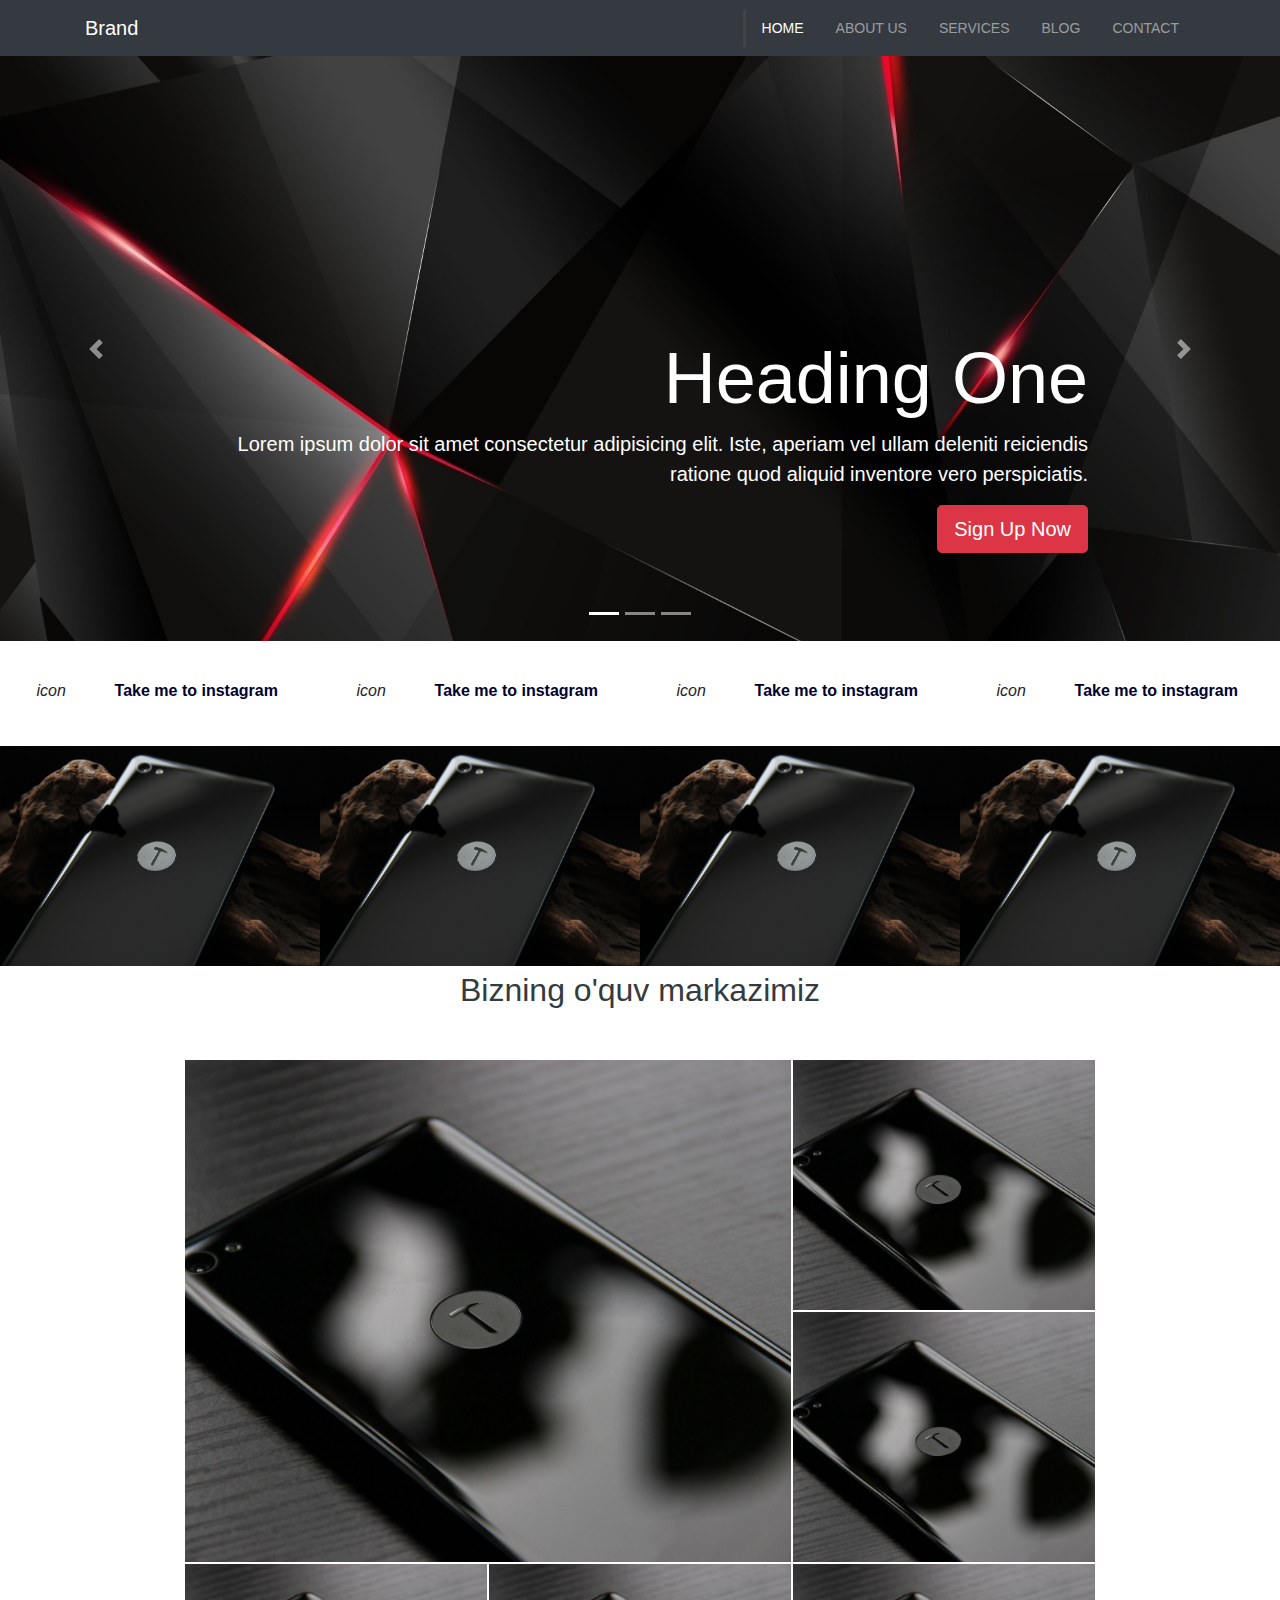
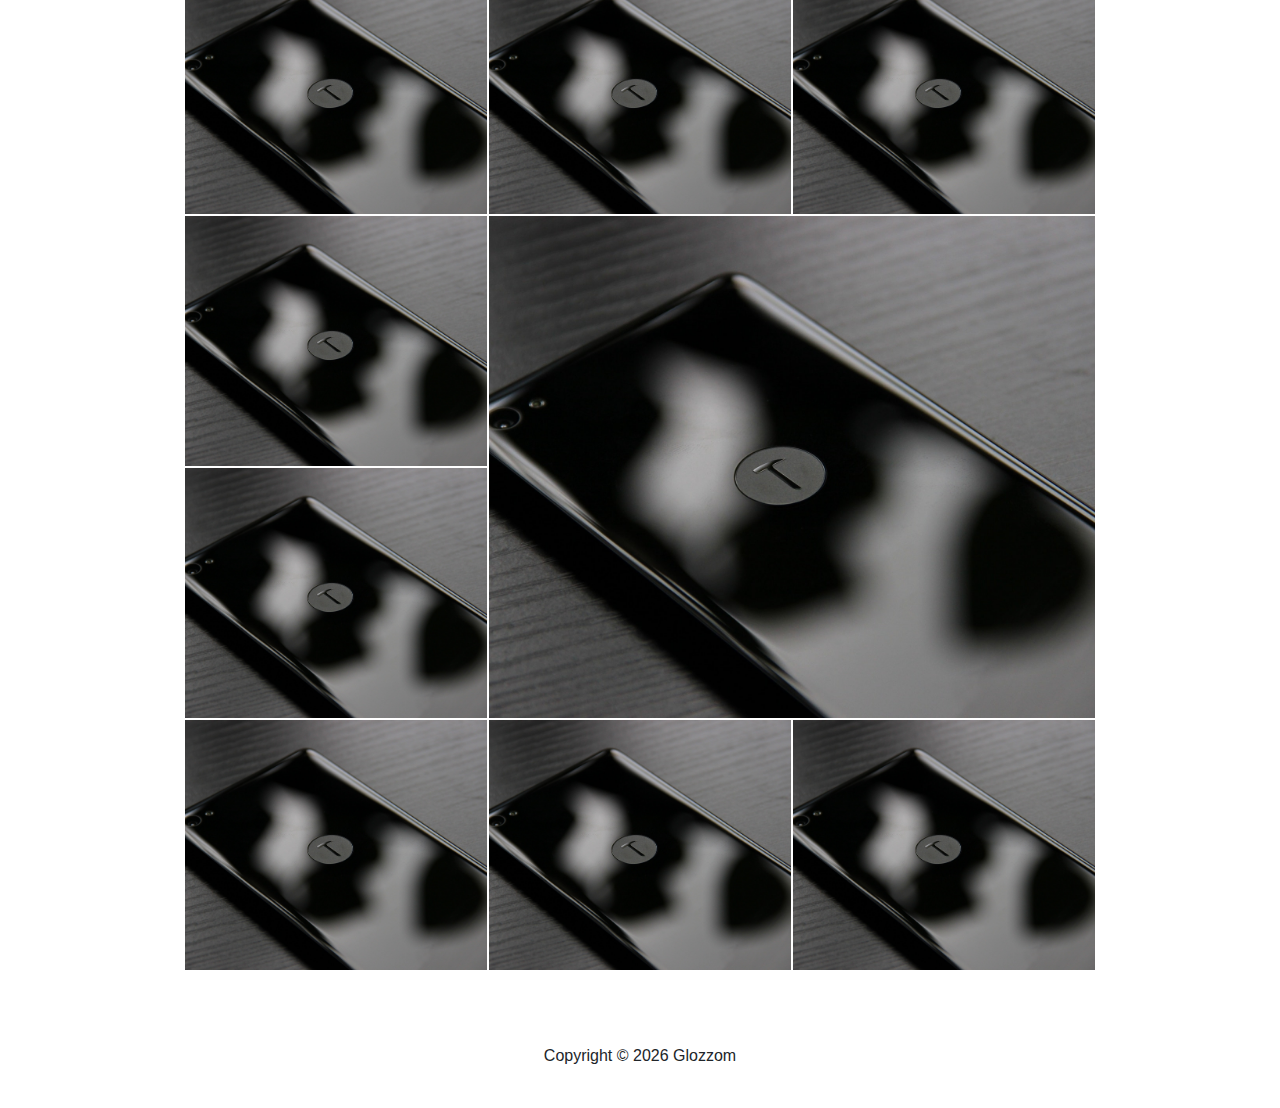
<file: index.html>
<!DOCTYPE html>
<html lang="en">
  <head>
    <meta charset="UTF-8" />
    <meta name="viewport" content="width=device-width, initial-scale=1.0" />
    <meta http-equiv="X-UA-Compatible" content="ie=edge" />
    <link rel="icon" href="./img/ahsan-logo.jpg">
    <link rel="stylesheet" href="./vendors/css/all.css" />
    <link rel="stylesheet" href="./vendors/bootstrap.css" />
    <link rel="stylesheet" href="./css/gallery.min.css">
    <link
      rel="stylesheet"
      href="https://cdn.jsdelivr.net/npm/bootstrap-icons@1.5.0/font/bootstrap-icons.css"
    />
    <link rel="stylesheet" href="./css/style.css" />
    <title>Ahsan EDU</title>
  </head>

  <body>
    <nav class="navbar navbar-expand-md navbar-dark bg-dark">
      <div class="container">
        <a href="./index.html" class="navbar-brand my_outline_none">Brand</a>
        <button
          class="navbar-toggler border-0 my_outline_none"
          data-toggle="collapse"
          data-target="#navbarCollapse"
        >
          <div class="animated-icon3">
            <span></span>
            <span></span>
            <span></span>
          </div>
        </button>
        <div class="collapse navbar-collapse" id="navbarCollapse">
          <ul class="navbar-nav ml-auto">
            <li class="nav-item active">
              <a href="./index.html" class="nav-link my_outline_none">Home</a>
            </li>
            <li class="nav-item">
              <a href="./about.html" class="nav-link my_outline_none">About Us</a>
            </li>
            <li class="nav-item">
              <a href="./services.html" class="nav-link my_outline_none">Services</a>
            </li>
            <li class="nav-item">
              <a href="./blog.html" class="nav-link my_outline_none">Blog</a>
            </li>
            <li class="nav-item">
              <a href="./contact.html" class="nav-link my_outline_none">Contact</a>
            </li>
          </ul>
        </div>
      </div>
    </nav>

    <!-- SHOWCASE SLIDER -->
    <header>
      <section id="showcase">
        <div id="myCarousel" class="carousel slide" data-ride="carousel">
          <ol class="carousel-indicators">
            <li data-target="#myCarousel" data-slide-to="0" class="active"></li>
            <li data-target="#myCarousel" data-slide-to="1"></li>
            <li data-target="#myCarousel" data-slide-to="2"></li>
          </ol>
          <div class="carousel-inner">
            <div class="carousel-item carousel-image-1 active">
              <div class="container">
                <div class="carousel-caption d-none d-sm-block text-right mb-5">
                  <h2 class="display-3">Heading One</h2>
                  <p class="lead">
                    Lorem ipsum dolor sit amet consectetur adipisicing elit.
                    Iste, aperiam vel ullam deleniti reiciendis ratione quod
                    aliquid inventore vero perspiciatis.
                  </p>
                  <a href="#" class="btn btn-danger btn-lg my_outline_none">Sign Up Now</a>
                </div>
              </div>
            </div>

            <div class="carousel-item carousel-image-2">
              <div class="container">
                <div class="carousel-caption d-none d-sm-block mb-5">
                  <h2 class="display-3">Heading Two</h2>
                  <p class="lead">
                    Lorem ipsum dolor sit amet consectetur adipisicing elit.
                    Iste, aperiam vel ullam deleniti reiciendis ratione quod
                    aliquid inventore vero perspiciatis.
                  </p>
                  <a href="#" class="btn btn-primary btn-lg my_outline_none">Learn More</a>
                </div>
              </div>
            </div>

            <div class="carousel-item carousel-image-3">
              <div class="container">
                <div class="carousel-caption d-none d-sm-block text-right mb-5">
                  <h2 class="display-3">Heading Three</h2>
                  <p class="lead">
                    Lorem ipsum dolor sit amet consectetur adipisicing elit.
                    Iste, aperiam vel ullam deleniti reiciendis ratione quod
                    aliquid inventore vero perspiciatis.
                  </p>
                  <a href="#" class="btn btn-dark btn-lg my_outline_none">Learn More</a>
                </div>
              </div>
            </div>
          </div>

          <a href="#myCarousel" data-slide="prev" class="carousel-control-prev">
            <span class="carousel-control-prev-icon"></span>
          </a>

          <a href="#myCarousel" data-slide="next" class="carousel-control-next">
            <span class="carousel-control-next-icon"></span>
          </a>
        </div>
      </section>
    </header>
    <main>
      <!-- icons & links -->
      <section>
        <div class="">
          <div class="row d-flex m-auto justify-content-center text-center">
            <div class="col-md-3 d-flex justify-content-center my_icon_link">
              <i class="col-3">icon</i>
              <a
                href="http://instagram.com"
                class="col-9 my_outline_none"
                target="_blank"
                rel="noopener noreferrer"
                >Take me to instagram</a
              >
            </div>
            <div class="col-md-3 d-flex justify-content-center my_icon_link">
              <i class="col-3">icon</i>
              <a
                href="http://instagram.com"
                class="col-9 my_outline_none"
                target="_blank"
                rel="noopener noreferrer"
                >Take me to instagram</a
              >
            </div>
            <div class="col-md-3 d-flex justify-content-center my_icon_link">
              <i class="col-3">icon</i>
              <a
                href="http://instagram.com"
                class="col-9 my_outline_none"
                target="_blank"
                rel="noopener noreferrer"
                >Take me to instagram</a
              >
            </div>
            <div class="col-md-3 d-flex justify-content-center my_icon_link">
              <i class="col-3">icon</i>
              <a
                href="http://instagram.com"
                class="col-9 my_outline_none"
                target="_blank"
                rel="noopener noreferrer"
                >Take me to instagram</a
              >
            </div>
          </div>
        </div>
      </section>

      <section class="container_about_work row d-flex m-auto justify-content-center">
        <div class="about_work col-md-3">
           <img src="./img/image1.jpg" alt="foto">
        </div>
        <div class="about_work col-md-3">
           <img src="./img/image1.jpg" alt="foto">
        </div>
        <div class="about_work col-md-3">
           <img src="./img/image1.jpg" alt="foto">
        </div>
        <div class="about_work col-md-3">
           <img src="./img/image1.jpg" alt="foto">
        </div>
     </section>
     <!-- Gallery page -->
     <section>
      <div class="m-auto text-center h2 text-dark">Bizning o'quv markazimiz</div>
      <div class="demo gallery">
        <div class="container_galery">
          <div class="image_gallery">
            <div class="image_box">
              <img src="./img/image2.jpg" alt="img.jpg" />
              <div class="overlay">
                <div class="details">
                  <h3 class="title">
                    <a href="./img/image2.jpg">Click to view</a>
                  </h3>
                  <span class="category">#category</span>
                </div>
              </div>
            </div>
            <div class="image_box">
              <img src="./img/image2.jpg" alt="img.jpg" />
              <div class="overlay">
                <div class="details">
                  <h3 class="title">
                    <a href="./img/image2.jpg">Click to view</a>
                  </h3>
                  <span class="category">#category</span>
                </div>
              </div>
            </div>
            <div class="image_box">
              <img src="./img/image2.jpg" alt="img.jpg" />
              <div class="overlay">
                <div class="details">
                  <h3 class="title">
                    <a href="./img/image2.jpg">Click to view</a>
                  </h3>
                  <span class="category">#category</span>
                </div>
              </div>
            </div>
            <div class="image_box">
              <img src="./img/image2.jpg" alt="img.jpg" />
              <div class="overlay">
                <div class="details">
                  <h3 class="title">
                    <a href="./img/image2.jpg">Click to view</a>
                  </h3>
                  <span class="category">#category</span>
                </div>
              </div>
            </div>
            <div class="image_box">
              <img src="./img/image2.jpg" alt="img.jpg" />
              <div class="overlay">
                <div class="details">
                  <h3 class="title">
                    <a href="./img/image2.jpg">Click to view</a>
                  </h3>
                  <span class="category">#category</span>
                </div>
              </div>
            </div>
            <div class="image_box">
              <img src="./img/image2.jpg" alt="img.jpg" />
              <div class="overlay">
                <div class="details">
                  <h3 class="title">
                    <a href="./img/image2.jpg">Click to view</a>
                  </h3>
                  <span class="category">#category</span>
                </div>
              </div>
            </div>
            <div class="image_box">
              <img src="./img/image2.jpg" alt="img.jpg" />
              <div class="overlay">
                <div class="details">
                  <h3 class="title">
                    <a href="./img/image2.jpg">Click to view</a>
                  </h3>
                  <span class="category">#category</span>
                </div>
              </div>
            </div>
            <div class="image_box">
              <img src="./img/image2.jpg" alt="img.jpg" />
              <div class="overlay">
                <div class="details">
                  <h3 class="title">
                    <a href="./img/image2.jpg">Click to view</a>
                  </h3>
                  <span class="category">#category</span>
                </div>
              </div>
            </div>
            <div class="image_box">
              <img src="./img/image2.jpg" alt="img.jpg" />
              <div class="overlay">
                <div class="details">
                  <h3 class="title">
                    <a href="./img/image2.jpg">Click to view</a>
                  </h3>
                  <span class="category">#category</span>
                </div>
              </div>
            </div>
            <div class="image_box">
              <img src="./img/image2.jpg" alt="img.jpg" />
              <div class="overlay">
                <div class="details">
                  <h3 class="title">
                    <a href="./img/image2.jpg">Click to view</a>
                  </h3>
                  <span class="category">#category</span>
                </div>
              </div>
            </div>
            <div class="image_box">
              <img src="./img/image2.jpg" alt="img.jpg" />
              <div class="overlay">
                <div class="details">
                  <h3 class="title">
                    <a href="./img/image2.jpg">Click to view</a>
                  </h3>
                  <span class="category">#category</span>
                </div>
              </div>
            </div>
            <div class="image_box">
              <img src="./img/image2.jpg" alt="img.jpg" />
              <div class="overlay">
                <div class="details">
                  <h3 class="title">
                    <a href="./img/image2.jpg">Click to view</a>
                  </h3>
                  <span class="category">#category</span>
                </div>
              </div>
            </div>
          </div>
        </div>
      </div>
    </main>
    <!-- FOOTER -->
    <footer id="main-footer" class="text-center p-4">
      <div class="container">
        <div class="row">
          <div class="col">
            <p>Copyright &copy; <span id="year"></span> Glozzom</p>
          </div>
        </div>
      </div>
    </footer>
    <!-- VIDEO MODAL -->
    <div class="modal fade" id="videoModal">
      <div class="modal-dialog">
        <div class="modal-content">
          <div class="modal-body">
            <button class="close" data-dismiss="modal">
              <span>&times;</span>
            </button>
            <iframe
              src=""
              frameborder="0"
              height="350"
              width="100%"
              allowfullscreen
            ></iframe>
          </div>
        </div>
      </div>
    </div>

    <script src="./vendors/js/jquery.js"></script>
    <script src="./vendors/js/popper.js"></script>
    <script src="./vendors/js/bootstrap.js"></script>
    <script src="./js/gallery.min.js"></script>
    <script src="./js/main.js"></script>
  </body>
</html>
</file>
<file: css/style.css>
:root {
  --color-white: #ffffff;
}
* {
  margin: 0;
  padding: 0;
  box-sizing: border-box;
}

body {
  overflow-x: hidden;
}

button:focus {
  outline: none;
}

.my_outline_none {
  outline: none;
}

img {
  vertical-align:0px !important;
  border-style: none;
}

.navbar .nav-link {
  font-size: 14px;
  text-transform: uppercase;
  padding-left: 1rem !important;
  padding-right: 1rem !important;
}

.navbar .nav-item.active {
  border-left: #444 3px solid;
}

button.navbar-toggler {
  outline: none !important;
}

/* !NAVBAR ICON BURGER ============== */

.animated-icon1,
.animated-icon2,
.animated-icon3 {
  width: 30px;
  height: 20px;
  position: relative;
  margin: 0px;
  -webkit-transform: rotate(0deg);
  -moz-transform: rotate(0deg);
  -o-transform: rotate(0deg);
  transform: rotate(0deg);
  -webkit-transition: .5s ease-in-out;
  -moz-transition: .5s ease-in-out;
  -o-transition: .5s ease-in-out;
  transition: .5s ease-in-out;
  cursor: pointer;
}

.animated-icon1 span,
.animated-icon2 span,
.animated-icon3 span {
  display: block;
  position: absolute;
  height: 3px;
  width: 100%;
  border-radius: 9px;
  opacity: 1;
  left: 0;
  -webkit-transform: rotate(0deg);
  -moz-transform: rotate(0deg);
  -o-transform: rotate(0deg);
  transform: rotate(0deg);
  -webkit-transition: .25s ease-in-out;
  -moz-transition: .25s ease-in-out;
  -o-transition: .25s ease-in-out;
  transition: .25s ease-in-out;
}


.animated-icon3 span {
  outline: none;
  background: #f3e5f5;
}

.animated-icon1 span:nth-child(1) {
  top: 0px;
}

.animated-icon1 span:nth-child(2) {
  top: 10px;
}

.animated-icon1 span:nth-child(3) {
  top: 20px;
}


.animated-icon3 span:nth-child(1) {
  top: 0px;
  -webkit-transform-origin: left center;
  -moz-transform-origin: left center;
  -o-transform-origin: left center;
  transform-origin: left center;
}

.animated-icon3 span:nth-child(2) {
  top: 10px;
  -webkit-transform-origin: left center;
  -moz-transform-origin: left center;
  -o-transform-origin: left center;
  transform-origin: left center;
}

.animated-icon3 span:nth-child(3) {
  top: 20px;
  -webkit-transform-origin: left center;
  -moz-transform-origin: left center;
  -o-transform-origin: left center;
  transform-origin: left center;
}

.animated-icon3.open span:nth-child(1) {
  -webkit-transform: rotate(45deg);
  -moz-transform: rotate(45deg);
  -o-transform: rotate(45deg);
  transform: rotate(45deg);
  top: 0px;
  left: 8px;
}

.animated-icon3.open span:nth-child(2) {
  width: 0%;
  opacity: 0;
}

.animated-icon3.open span:nth-child(3) {
  -webkit-transform: rotate(-45deg);
  -moz-transform: rotate(-45deg);
  -o-transform: rotate(-45deg);
  transform: rotate(-45deg);
  top: 21px;
  left: 8px;
}

/* !NAVBAR ICON BURGER ============== */

.carousel-item {
  height: 65vh;
}

.carousel-image-1 {
  background: url('../img/top-img-1.jpg');
  background-size: cover;
}

.carousel-image-2 {
  background: url('../img/top-img-2.jpg');
  background-size: cover;
}

.carousel-image-3 {
  background: url('../img/top-img-3.jpg');
  background-size: cover;
}

/* !=================================== */
.my_icon_link {
  width: 100%;
  height: 100px;
  align-items: center;
}

.my_icon_link>a {
  font-family: sans-serif;
  font-weight: 600;
  color: #00012e;
}

.my_icon_link>a:hover {
  color: #C82333;
}

/* !about work with image */
.my_about_work {
  width: 100%;
  height: 100px !important;
}

.about_image {
  width: 100%;
  height: 300px;
  margin: 0 !important;
  padding: 0 !important;
  overflow: hidden;
}

.about_image>img {
  width: 100%;
  height: 100%;
  cursor: pointer;
  transition: 0.3s;
  object-fit: cover;
  border-radius: 0px;
}

.about_image>img:hover {
  transform: scale(1.2);
}

/*!   */

.about_work {
  width: 100%;
  margin: 5px 0px 5px 0px !important;
  padding: 0 !important;
  overflow: hidden;

}

.about_work>img {
  width: 100%;
  height: 100%;
  cursor: pointer;
  transition: 0.3s;
  object-fit: cover;
}

.about_work>img:hover {
  transform: scale(1.2);
}

/* ! gallery============== */
/* ! gallery============== */
/* ! gallery============== */
.baguetteBox-button {
  outline: none;
}
.container_galery {
  margin: 0;
  padding: 0;
  position: relative;
  background: #fff;
  font-family: sans-serif;
}

.image_gallery {
  width: 100%;
  max-width: 950px;
  margin: 0 auto;
  padding: 50px 20px;
  display: grid;
  grid-template-columns: repeat(auto-fit, minmax(250px, 1fr));
  grid-auto-rows: 250px;
  grid-auto-flow: dense;
  grid-gap: 2px;
}

.image_gallery .image_box {
  position: relative;
  background-color: #d7d7d8;
  overflow: hidden;
}

.image_gallery .image_box:nth-child(7n+1) {
  grid-column: span 2;
  grid-row: span 2;
}

.image_gallery .image_box img {
  width: 100%;
  height: 100%;
  object-fit: cover;
  transition: all .5s ease;
}

.image_gallery .image_box:hover img {
  transform: scale(1.1);
}

.image_box {
  cursor: pointer;
}

.image_box .overlay {
  position: absolute;
  top: 0;
  right: 0;
  bottom: 0;
  left: 0;
  backdrop-filter: blur(10px);
  display: flex;
  align-items: center;
  justify-content: center;
  opacity: 0;
  transition: all .5s ease;
  z-index: 1;
}

.image_gallery .image_box:hover .overlay {
  top: 20px;
  right: 20px;
  bottom: 20px;
  left: 20px;
  opacity: 1;
}

.image_gallery .image_box .details {
  text-align: center;
}

.image_box .details .title {
  margin-bottom: 8px;
  font-size: 24px;
  font-weight: 600;
  position: relative;
  top: -10px;
  opacity: 0;
  visibility: hidden;
  transition: all .5s ease;
}

.image_box .details .category {
  font-size: 18px;
  font-weight: 400;
  bottom: -10px;
  opacity: 0;
  visibility: hidden;
  transition: all .3s ease;
}

.image_gallery .image_box:hover .details .title {
  top: 0;
  opacity: 1;
  visibility: visible;
  transition: all .3s .2s ease;
}

.image_gallery .image_box:hover .details .category {
  bottom: 0;
  opacity: 1;
  visibility: visible;
  transition: all .3s .2s ease;
}

.title a {
  color: #fff;
  text-decoration: none;
}

.title a:hover {
  color: #C82333;
  text-decoration: underline !important;
}

.category {
  color: #fff !important;
  text-decoration: none;
}

@media(max-width:768px) {
  .image_gallery {
    grid-template-columns: repeat(auto-fit, minmax(200px, 1fr));
    grid-auto-rows: 200px;
  }

  .image_gallery .image_box:nth-child(7n+1) {
    grid-column: unset;
    grid-row: unset;
    color: rgba(0, 0, 0, 0.726);
  }
}

/* ! gallery============== */
/* ! gallery============== */
/* ! gallery============== */
</file>
<file: css/gallery.min.css>
/*!
 * baguetteBox.js
 * @author  feimosi
 * @version 1.11.1
 * @url https://github.com/feimosi/baguetteBox.js
 */#baguetteBox-overlay{display:none;opacity:0;position:fixed;overflow:hidden;top:0;left:0;width:100%;height:100%;z-index:1000000;background-color:#222;background-color:rgba(0,0,0,.8);-webkit-transition:opacity .5s ease;transition:opacity .5s ease}#baguetteBox-overlay.visible{opacity:1}#baguetteBox-overlay .full-image{display:inline-block;position:relative;width:100%;height:100%;text-align:center}#baguetteBox-overlay .full-image figure{display:inline;margin:0;height:100%}#baguetteBox-overlay .full-image img{display:inline-block;width:auto;height:auto;max-height:100%;max-width:100%;vertical-align:middle;-webkit-box-shadow:0 0 8px rgba(0,0,0,.6);-moz-box-shadow:0 0 8px rgba(0,0,0,.6);box-shadow:0 0 8px rgba(0,0,0,.6)}#baguetteBox-overlay .full-image figcaption{display:block;position:absolute;bottom:0;width:100%;text-align:center;line-height:1.8;white-space:normal;color:#ccc;background-color:#000;background-color:rgba(0,0,0,.6);font-family:sans-serif}#baguetteBox-overlay .full-image:before{content:"";display:inline-block;height:50%;width:1px;margin-right:-1px}#baguetteBox-slider{position:absolute;left:0;top:0;height:100%;width:100%;white-space:nowrap;-webkit-transition:left .4s ease,-webkit-transform .4s ease;transition:left .4s ease,-webkit-transform .4s ease;transition:left .4s ease,transform .4s ease;transition:left .4s ease,transform .4s ease,-webkit-transform .4s ease,-moz-transform .4s ease}#baguetteBox-slider.bounce-from-right{-webkit-animation:bounceFromRight .4s ease-out;animation:bounceFromRight .4s ease-out}#baguetteBox-slider.bounce-from-left{-webkit-animation:bounceFromLeft .4s ease-out;animation:bounceFromLeft .4s ease-out}@-webkit-keyframes bounceFromRight{0%,100%{margin-left:0}50%{margin-left:-30px}}@keyframes bounceFromRight{0%,100%{margin-left:0}50%{margin-left:-30px}}@-webkit-keyframes bounceFromLeft{0%,100%{margin-left:0}50%{margin-left:30px}}@keyframes bounceFromLeft{0%,100%{margin-left:0}50%{margin-left:30px}}.baguetteBox-button#next-button,.baguetteBox-button#previous-button{top:50%;top:calc(50% - 30px);width:44px;height:60px}.baguetteBox-button{position:absolute;cursor:pointer;outline:0;padding:0;margin:0;border:0;-moz-border-radius:15%;border-radius:15%;background-color:#323232;background-color:rgba(50,50,50,.5);color:#ddd;font:1.6em sans-serif;-webkit-transition:background-color .4s ease;transition:background-color .4s ease}.baguetteBox-button:focus,.baguetteBox-button:hover{background-color:rgba(50,50,50,.9)}.baguetteBox-button#next-button{right:2%}.baguetteBox-button#previous-button{left:2%}.baguetteBox-button#close-button{top:20px;right:2%;right:calc(2% + 6px);width:30px;height:30px}.baguetteBox-button svg{position:absolute;left:0;top:0}.baguetteBox-spinner{width:40px;height:40px;display:inline-block;position:absolute;top:50%;left:50%;margin-top:-20px;margin-left:-20px}.baguetteBox-double-bounce1,.baguetteBox-double-bounce2{width:100%;height:100%;-moz-border-radius:50%;border-radius:50%;background-color:#fff;opacity:.6;position:absolute;top:0;left:0;-webkit-animation:bounce 2s infinite ease-in-out;animation:bounce 2s infinite ease-in-out}.baguetteBox-double-bounce2{-webkit-animation-delay:-1s;animation-delay:-1s}@-webkit-keyframes bounce{0%,100%{-webkit-transform:scale(0);transform:scale(0)}50%{-webkit-transform:scale(1);transform:scale(1)}}@keyframes bounce{0%,100%{-webkit-transform:scale(0);-moz-transform:scale(0);transform:scale(0)}50%{-webkit-transform:scale(1);-moz-transform:scale(1);transform:scale(1)}}
</file>
